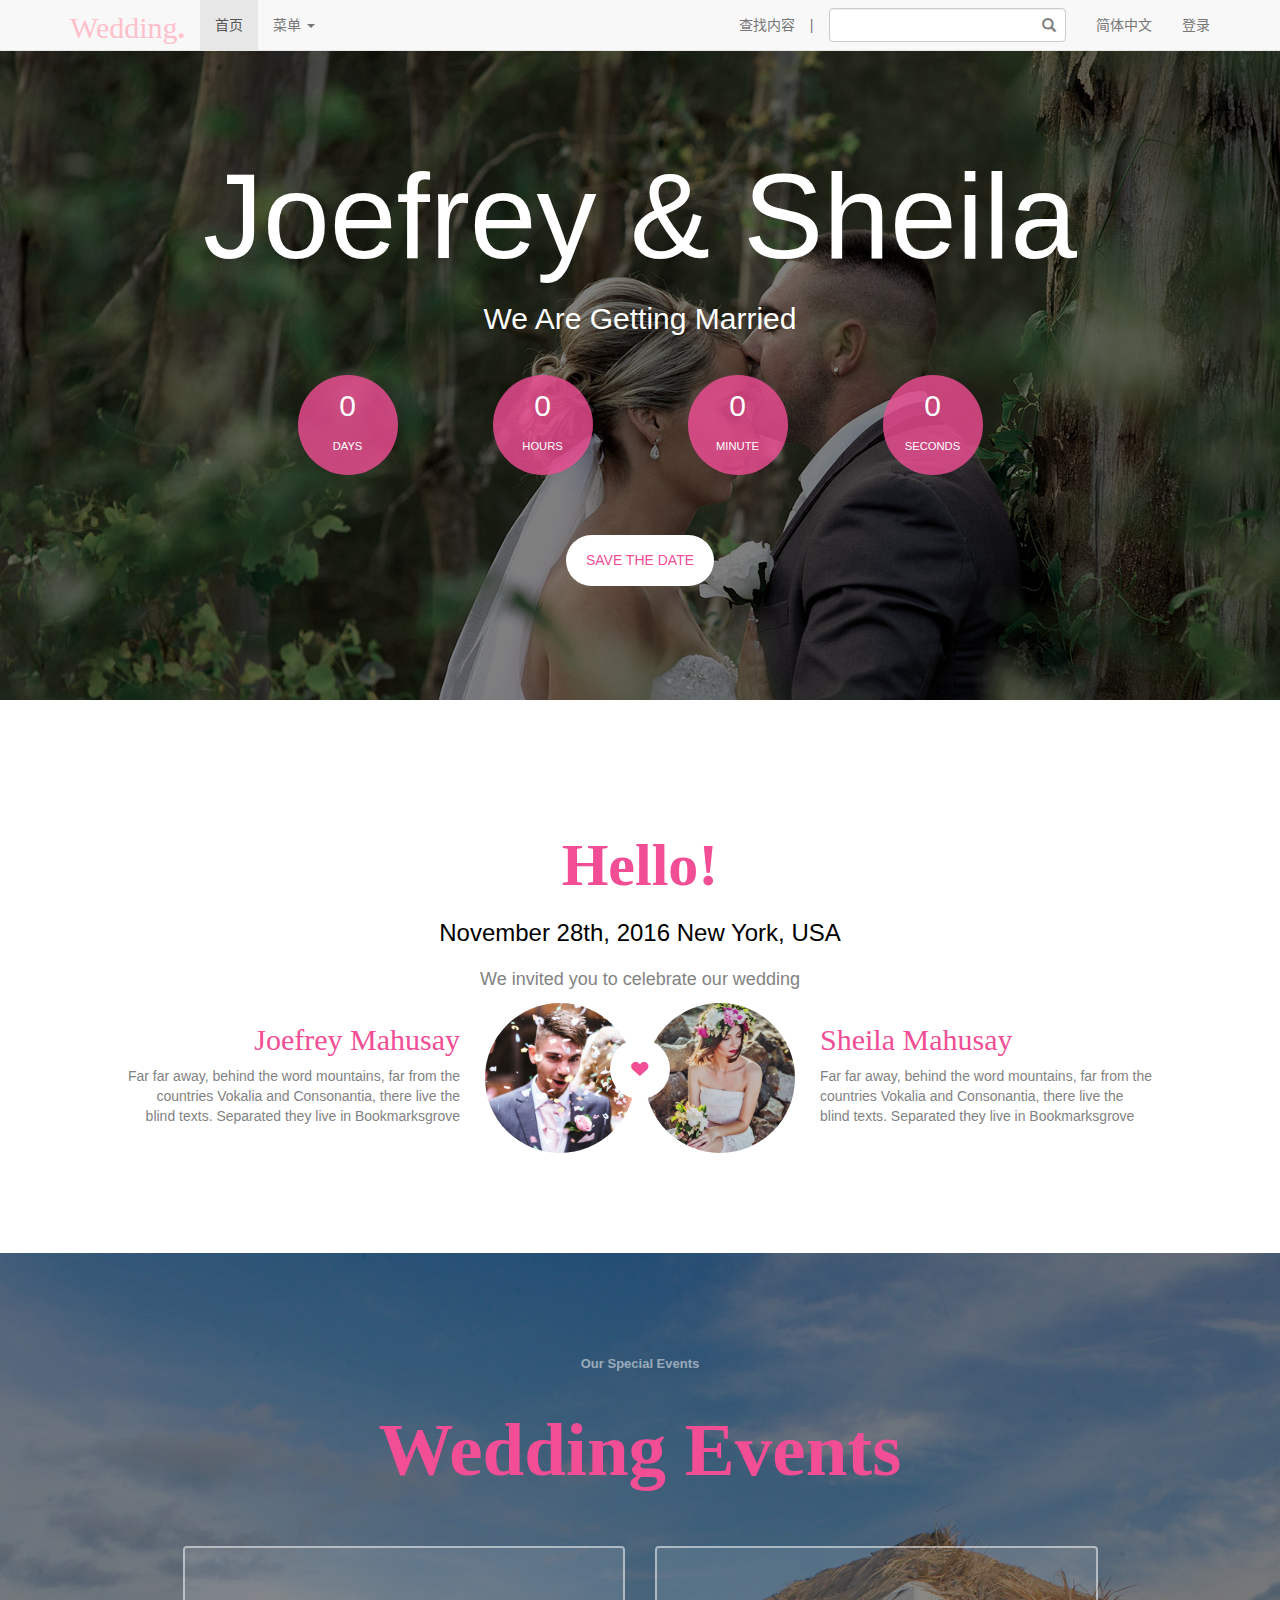
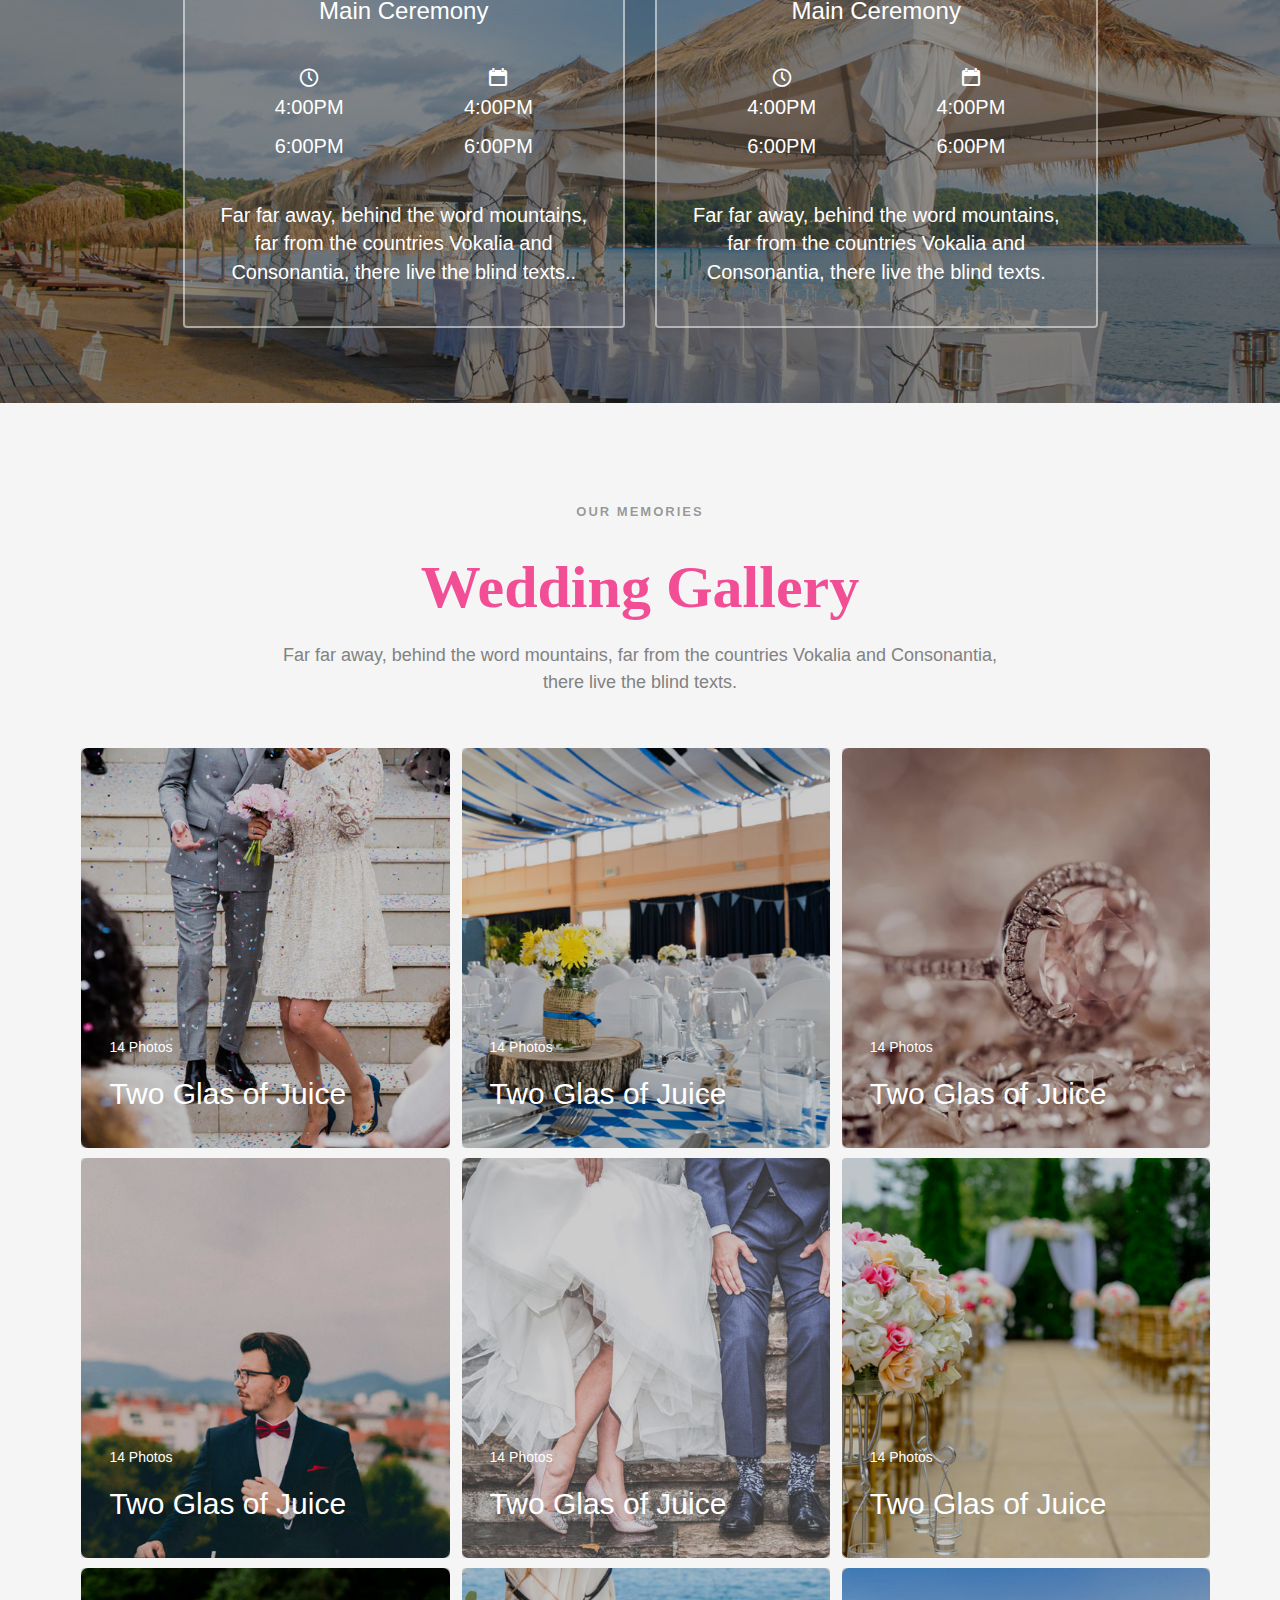
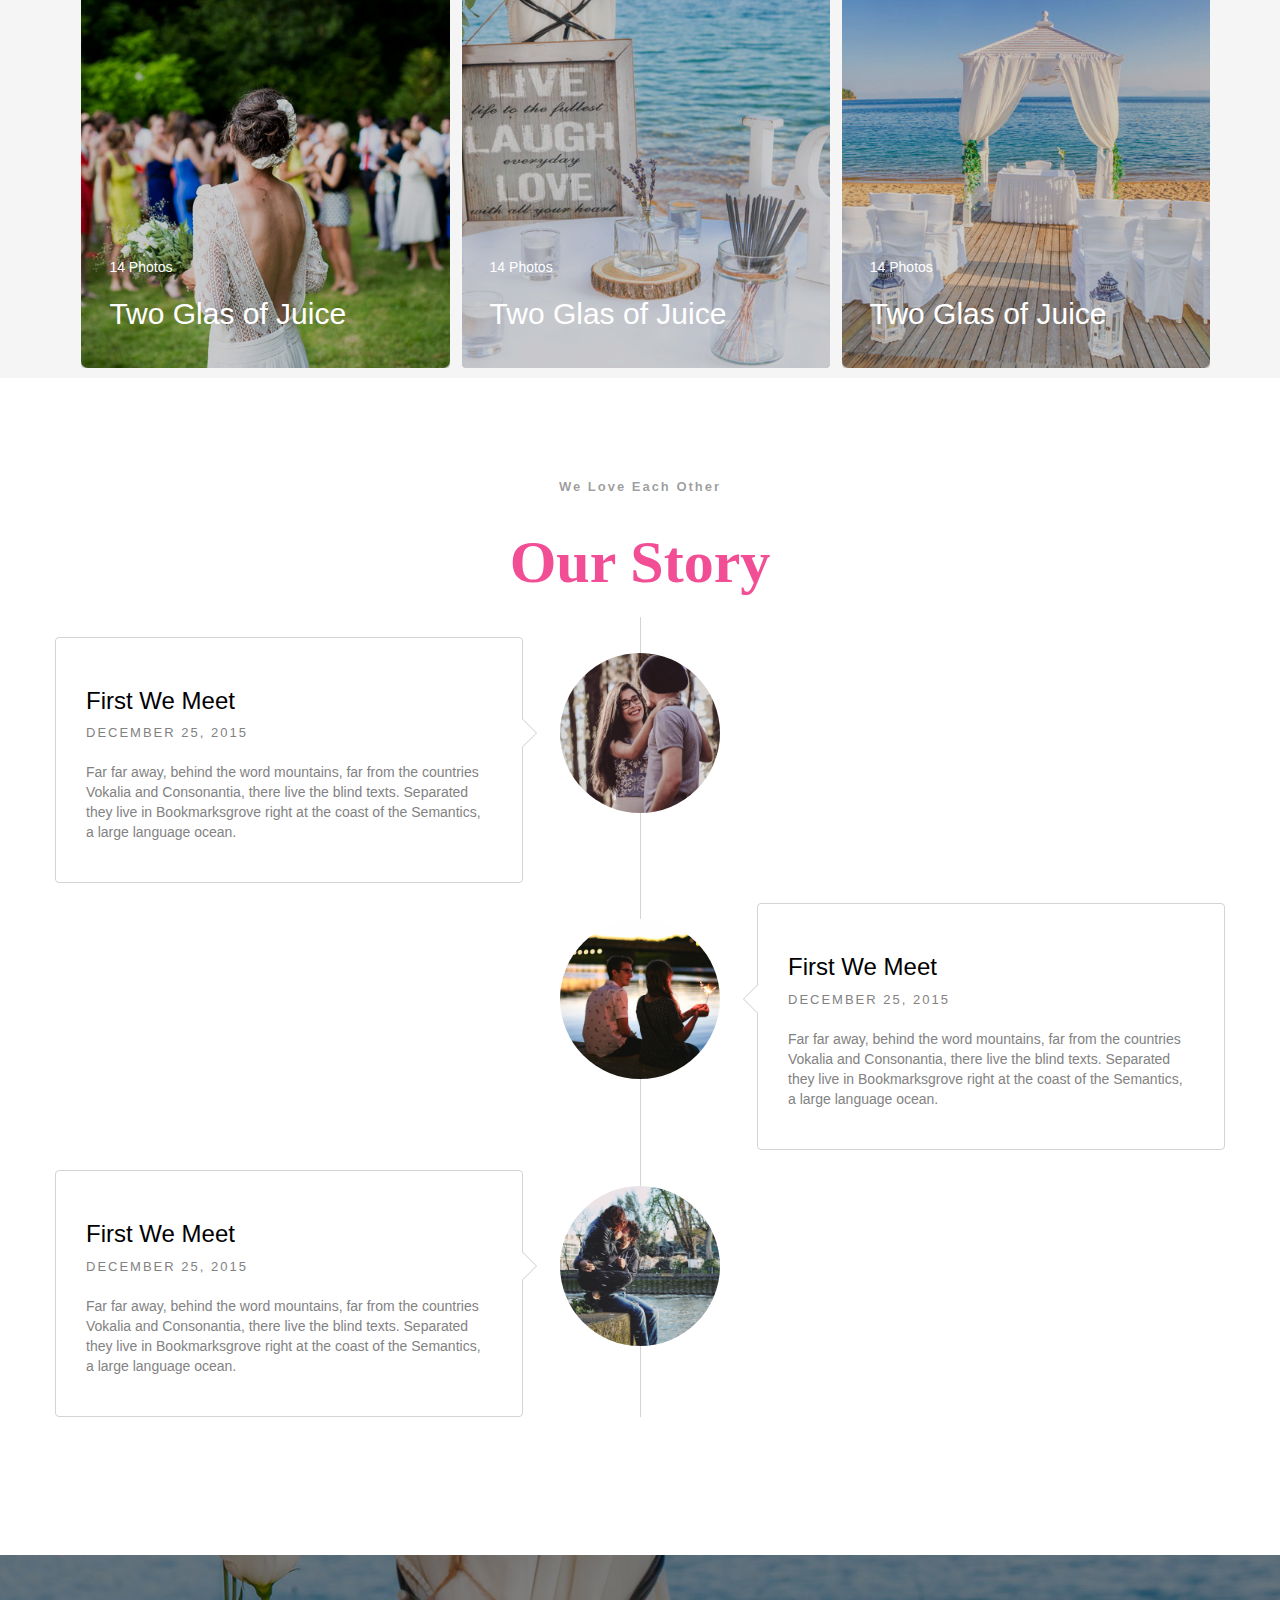
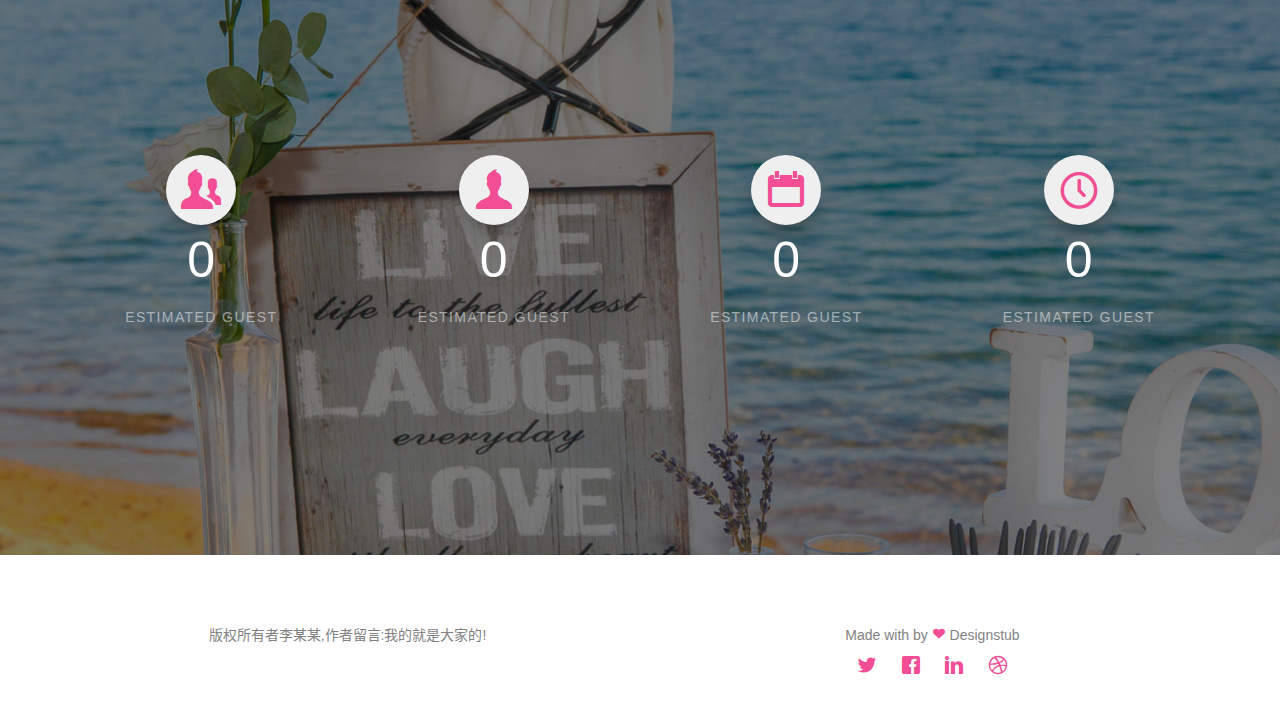
<file: index.html>
<!DOCTYPE html>
<html lang="zh-CN">
<head>
    <meta charset="utf-8">
    <meta name="viewport" content="width=device-width, initial-scale=1">
    <meta http-equiv="X-UA-Compatible" content="IE=edge">
    <title>wedding</title>
    <link rel="stylesheet" href="css/icomoon.css"/>
    <link rel="stylesheet" href="css/animate.css">
    <link href="css/bootstrap.css" rel="stylesheet">
    <!--[if lt IE 9]>
    <script src="js/html5shiv.min.js"></script>
    <script src="js/respond.min.js"></script>
    <![endif]-->
    <!--(1)先引入自定义less程序-->
    <link rel="stylesheet/less" href="js/index.less"/>
    <!--(2)再引入less编译程序-->
    <script src="js/less.min.js"></script>
</head>
<body>
    <div class="navbar navbar-default navbar-fixed-top">
        <div class="container">
            <div class="navbar-header">
                <a href="#" class="navbar-brand  my-logo">Wedding<strong>.</strong></a>
                <a href="#menu" class="navbar-toggle" data-toggle="collapse">
                    <span class="icon-bar"></span>
                    <span class="icon-bar"></span>
                    <span class="icon-bar"></span>
                </a>
            </div>
            <div id="menu" class="navbar-collapse">
                <ul class="nav navbar-nav">
                    <li class="active"><a href="#" >首页</a></li>
                    <li>
                        <a href="#" data-toggle="dropdown">菜单
                            <span class="caret"></span>
                        </a>
                        <ul class="dropdown-menu">
                            <li><a href="#">Company's</a></li>
                            <li class="divider"></li>
                            <li><a href="#">Conference</a></li>
                            <li class="divider"></li>
                            <li><a href="#">Room</a></li>
                            <li><a href="#">Useful</a></li>
                            <li><a href="#">baskets</a></li>
                            <li><a href="#">Skater</a></li>
                        </ul>
                    </li>
                </ul>
                <ul class="nav navbar-right navbar-nav">
                    <li><a href="#">简体中文</a></li>
                    <li><a href="#" data-toggle="modal">登录</a></li>
                </ul>
                <form class="navbar-form navbar-right">
                    <div class="form-group has-feedback">
                        <label for="kw" class="sr-only">搜索关键字:</label>
                        <input class="form-control" id="kw">
                        <span class="glyphicon glyphicon-search form-control-feedback"></span>
                    </div>
                </form>
                <!--右侧的文本-->
                <span class="navbar-text navbar-right hidden-xs">|</span>
                <!--右侧的超链接-->
                <a class="navbar-link navbar-text navbar-right hidden-sm" href="#">查找内容</a>
            </div>
        </div>
    </div>
    <header role="banner" style="background-image:url(images/img_bg_2.jpg);" class="header-top">
        <div class="overlay"></div>
        <div class="container topSize">
            <div class="row">
                <div class="col-md-12  text-center">
                    <!-- 第一行-->
                    <div class="row">
                        <div class="col-xs-12 f1-first">
                            <h1 class="f1-first-size">Joefrey & Sheila</h1>
                            <h2>We Are Getting Married</h2>
                        </div>
                    </div>
                    <div class="row small-top text-center">
                        <div class="col-md-2 col-md-offset-2 col-xs-3 max-width-circle">
                            <div class="simply-section">
                                <p class="simply-day">0</p>
                                <p>DAYS</p>
                            </div>
                        </div>
                        <div class="col-md-2 max-width-circle col-xs-3" >
                            <div class="simply-section">
                                <p class="simply-hours">0</p>
                                <p>HOURS</p>
                            </div>
                        </div>
                        <div class="col-md-2 max-width-circle col-xs-3">
                            <div class="simply-section">
                                <p class="simply-minutes">0</p>
                                <p >MINUTE</p>
                            </div>
                        </div>
                        <div class="col-md-2 max-width-circle col-xs-3">
                            <div class="simply-section">
                                <p class="simply-secondes">0</p>
                                <p>SECONDS</p>
                            </div>
                        </div>
                        <p class="col-xs-12">
                            <a href="javascript:;" class="btn btn-default btn-sm">Save the date</a>
                        </p>
                    </div>
                </div>
            </div>
        </div>
    </header>
    <div class="fh5co-couple" style="text-align: center">
        <div class="container">
            <div class="row">
                <div class="col-md-8 col-md-offset-2 fh5co-heading">
                    <h2>Hello!</h2>
                    <h3>November 28th, 2016 New York, USA</h3>
                    <p>We invited you to celebrate our wedding</p>
                </div>
            </div>
            <div class="couple-wrap">
                <div class="couple-half">
                    <div class="groom" >
                        <img src="images/groom.jpg" alt="" class="img-responsive"/>
                    </div>
                    <div class="desc-groom">
                        <h3 class="hidden-xs">Joefrey Mahusay</h3>
                        <p class="hidden-xs">
                            Far far away, behind the word mountains, far from the countries Vokalia and Consonantia, there live the blind texts. Separated they live in Bookmarksgrove
                        </p>
                    </div>
                </div>
                <p class="heart text-center">
                    <i class="icon-heart2"></i>
                </p>
                <div class="couple-half">
                    <div class="bride" >
                        <img src="images/bride.jpg" alt="" class="img-responsive"/>
                    </div>
                    <div class="desc-bride">
                        <h3 class="hidden-xs">Sheila Mahusay</h3>
                        <p class="hidden-xs">Far far away, behind the word mountains, far from the countries Vokalia and Consonantia, there live the blind texts. Separated they live in Bookmarksgrove</p>
                    </div>
                </div>
            </div>
        </div>
    </div>
    <div id="fh5co-event" class="fh5co-bg" style="background-image:url('images/img_bg_3.jpg')">
        <div class="overlay"></div>
        <div class="container">
            <div class="row">
                <div class="col-md-8 col-md-offset-2 text-center eventDownf1">
                    <span>Our Special Events</span>
                    <h2>Wedding Events</h2>
                </div>
            </div>
            <div class="row">
                <div class="display-t">
                    <div class="col-md-10 col-md-offset-1">
                        <div class="col-xs-12 col-md-6 text-center f3-inner">
                            <div class="event-wrap">
                                <h3>Main Ceremony</h3>
                                <div class="event-col">
                                    <i class="icon-clock"></i>
                                    <p>4:00PM</p>
                                    <p>6:00PM</p>
                                </div>
                                <div class="event-col">
                                    <i class="icon-calendar"></i>
                                    <p>4:00PM</p>
                                    <p>6:00PM</p>
                                </div>
                                <p>
                                    Far far away, behind the word mountains, far from the countries Vokalia and Consonantia, there live the blind texts..
                                </p>
                            </div>
                        </div>
                        <div class="col-xs-12 col-md-6 text-center f3-inner hidden-sm hidden-xs">
                            <div class="event-wrap">
                                <h3>Main Ceremony</h3>
                                <div class="event-col">
                                    <i class="icon-clock"></i>
                                    <p>4:00PM</p>
                                    <p>6:00PM</p>
                                </div>
                                <div class="event-col">
                                    <i class="icon-calendar"></i>
                                    <p>4:00PM</p>
                                    <p>6:00PM</p>
                                </div>
                                <p>
                                    Far far away, behind the word mountains, far from the countries Vokalia and Consonantia, there live the blind texts.
                                </p>
                            </div>
                        </div>
                    </div>
                </div>
            </div>
        </div>
	</div>
    <div id="fh5co-gallery">
        <div class="container">
            <div class="row">
                <div class="col-md-8 col-md-offset-2 text-center fh5co-heading topShow1">
                    <span>OUR MEMORIES</span>
                    <h2>Wedding Gallery</h2>
                    <p>Far far away, behind the word mountains, far from the countries Vokalia and Consonantia, there live the blind texts.</p>
                </div>
            </div>
            <div class="row" style="margin-top:3em;">
                <div class="col-md-12">
                    <ul class="f4-list">
                        <li  style="background-image: url(images/gallery-1.jpg);" class="topShow2">
                            <a href="images/gallery-1.jpg">
                                <div class="img-size">
                                    <span>14 Photos</span>
                                    <h2>Two Glas of Juice</h2>
                                </div>
                            </a>
                        </li>
                        <li  style="background-image: url(images/gallery-2.jpg);" class="topShow2">
                            <a href="images/gallery-2.jpg">
                                <div class="img-size">
                                    <span>14 Photos</span>
                                    <h2>Two Glas of Juice</h2>
                                </div>
                            </a>
                        </li>
                        <li  style="background-image: url(images/gallery-3.jpg);" class="topShow2">
                            <a href="images/gallery-3.jpg">
                                <div class="img-size">
                                    <span>14 Photos</span>
                                    <h2>Two Glas of Juice</h2>
                                </div>
                            </a>
                        </li>
                        <li  style="background-image: url(images/gallery-4.jpg);  " class="topShow3">
                            <a href="images/gallery-4.jpg">
                                <div class="img-size">
                                    <span>14 Photos</span>
                                    <h2>Two Glas of Juice</h2>
                                </div>
                            </a>
                        </li>
                        <li  style="background-image: url(images/gallery-5.jpg); " class="topShow3">
                            <a href="images/gallery-5.jpg">
                                <div class="img-size">
                                    <span>14 Photos</span>
                                    <h2>Two Glas of Juice</h2>
                                </div>
                            </a>
                        </li>
                        <li  style="background-image: url(images/gallery-6.jpg); " class="topShow3">
                            <a href="images/gallery-6.jpg">
                                <div class="img-size">
                                    <span>14 Photos</span>
                                    <h2>Two Glas of Juice</h2>
                                </div>
                            </a>
                        </li>
                        <li  style="background-image: url(images/gallery-7.jpg); " class="topShow4">
                            <a href="images/gallery-7.jpg">
                                <div class="img-size">
                                    <span>14 Photos</span>
                                    <h2>Two Glas of Juice</h2>
                                </div>
                            </a>
                        </li>
                        <li  style="background-image: url(images/gallery-8.jpg); " class="topShow4">
                            <a href="images/gallery-8.jpg">
                                <div class="img-size">
                                    <span>14 Photos</span>
                                    <h2>Two Glas of Juice</h2>
                                </div>
                            </a>
                        </li>
                        <li  style="background-image: url(images/gallery-9.jpg); " class="topShow4">
                            <a href="images/gallery-9.jpg">
                                <div class="img-size">
                                    <span>14 Photos</span>
                                    <h2>Two Glas of Juice</h2>
                                </div>
                            </a>
                        </li>
                    </ul>
                </div>
            </div>
        </div>
    </div>
    <div id="fh5co-couple-story">
        <div class="container">
            <div class="row">
                <div class="col-md-8 col-md-offset-2 text-center fh5co-heading topShow5">
                    <span>We Love Each Other</span>
                    <h2>Our Story</h2>
                </div>
            </div>
            <div class="row">
                <ul class="timeline">
                    <li class="topShow6">
                        <div class="timeline-badge" style="background-image:url(images/couple-1.jpg);"></div>
                        <div class="timeline-panel">
                            <div class="timeline-heading">
                                <h3 class="timeline-title">First We Meet</h3>
                                <span class="date">December 25, 2015</span>
                            </div>
                            <div class="timeline-body">
                                <p>Far far away, behind the word mountains, far from the countries Vokalia and Consonantia, there live the blind texts. Separated they live in Bookmarksgrove right at the coast of the Semantics, a large language ocean.</p>
                            </div>
                        </div>
                        <div style="clear:both"></div>
                    </li>
                    <li class="timeline-inverted topShow7" >
                        <div class="timeline-badge" style="background-image:url(images/couple-2.jpg);"></div>
                        <div class="timeline-panel">
                            <div class="timeline-heading">
                                <h3 class="timeline-title">First We Meet</h3>
                                <span class="date">December 25, 2015</span>
                            </div>
                            <div class="timeline-body">
                                <p>Far far away, behind the word mountains, far from the countries Vokalia and Consonantia, there live the blind texts. Separated they live in Bookmarksgrove right at the coast of the Semantics, a large language ocean.</p>
                            </div>
                        </div>
                        <div style="clear:both"></div>
                    </li>
                    <li class="topShow8">
                        <div class="timeline-badge" style="background-image:url(images/couple-3.jpg);"></div>
                        <div class="timeline-panel">
                            <div class="timeline-heading">
                                <h3 class="timeline-title">First We Meet</h3>
                                <span class="date">December 25, 2015</span>
                            </div>
                            <div class="timeline-body">
                                <p>Far far away, behind the word mountains, far from the countries Vokalia and Consonantia, there live the blind texts. Separated they live in Bookmarksgrove right at the coast of the Semantics, a large language ocean.</p>
                            </div>
                        </div>
                        <div style="clear:both"></div>
                    </li>
                </ul>
            </div>
        </div>
    </div>
    <div id="fh5co-counter" class="text-center fh5co-bg" data-toTime="tim">
        <div class="overlay"></div>
        <div class="container">
            <div class="row topShow9" >
                <div class="col-sm-3 col-xs-6">
                    <div class="feature-center">
                        <span class="icon">
                            <i class="icon-users"></i>
                        </span>
                        <span class="counter" data-setTime="tim1">0</span>
                        <span class="counter-label">Estimated Guest</span>
                    </div>
                </div>
                <div class="col-sm-3 col-xs-6">
                    <div class="feature-center">
                        <span class="icon">
                            <i class="icon-user"></i>
                        </span>
                        <span class="counter" data-setTime="tim2">0</span>
                        <span class="counter-label">Estimated Guest</span>
                    </div>
                </div>
                <div class="col-sm-3 col-xs-6">
                    <div class="feature-center">
                        <span class="icon">
                            <i class="icon-calendar"></i>
                        </span>
                        <span class="counter" data-setTime="tim3">0</span>
                        <span class="counter-label">Estimated Guest</span>
                    </div>
                </div>
                <div class="col-sm-3 col-xs-6">
                    <div class="feature-center">
                        <span class="icon">
                            <i class="icon-clock"></i>
                        </span>
                        <span class="counter" data-setTime="tim4">0</span>
                        <span class="counter-label">Estimated Guest</span>
                    </div>
                </div>
            </div>
        </div>
    </div>
    <footer class="text-center ">
        <div class="container">
            <div class="row">
                <div class="col-xs-6">
                    <p>版权所有者李某某,作者留言:我的就是大家的!</p>
                </div>
                <div class="col-xs-6">
                    <p>Made with by <i class="icon-heart2" style="color:#F14E95;"></i> Designstub</p>
                    <ul class="fh5co-social-icons">
                        <li><a href="#"><i class="icon-twitter"></i></a></li>
                        <li><a href="#"><i class="icon-facebook"></i></a></li>
                        <li><a href="#"><i class="icon-linkedin"></i></a></li>
                        <li><a href="#"><i class="icon-dribbble"></i></a></li>
                    </ul>
                </div>
            </div>
        </div>
    </footer>
<script src="js/jquery-1.11.3.js"></script>
<script src="js/bootstrap.min.js"></script>
<script src="js/bootlint.js"></script>
<script src="js/index.js"></script>

<script>
//    bootlint.showLintReportForCurrentDocument([]);
</script>
<script src="http://res.wx.qq.com/open/js/jweixin-1.2.0.js">
	//引入
</script>
<script>
//开发秘钥 b95909c9226f1d19ffa32d50646d1355
//(new Date()).getTime();
//	//配置
//	wx.config({
//    debug: true, // 开启调试模式,调用的所有api的返回值会在客户端alert出来，若要查看传入的参数，可以在pc端打开，参数信息会通过log打出，仅在pc端时才会打印。
//    appId: 'wxfa066232119dd01a', // 必填，公众号的唯一标识
//    timestamp:1510046263  , // 必填，生成签名的时间戳
//    nonceStr: 'abcd', // 必填，生成签名的随机串
//    signature: '????',// 必填，签名，见附录1
//    jsApiList: ['onMenuShareTimeline','getLocation','chooseImage','uploadImage'] // 必填，需要使用的JS接口列表，所有JS接口列表见附录2
//});
//	//绑定单机事件
//	$(function(){
//	$.ajax()
//		$('').onclick=function(){
//			//调接口
//			wx.ready(function(){
//				wx.uploadImage({
//					localId: '', // 需要上传的图片的本地ID，由chooseImage接口获得
//					isShowProgressTips: 1, // 默认为1，显示进度提示
//					success: function (res) {
//						var serverId = res.serverId; // 返回图片的服务器端ID
//						document.getElementgById().src=serverId
//					}
//				});
//			})
//		}
//	})
</script>
</body>
</html>
</file>
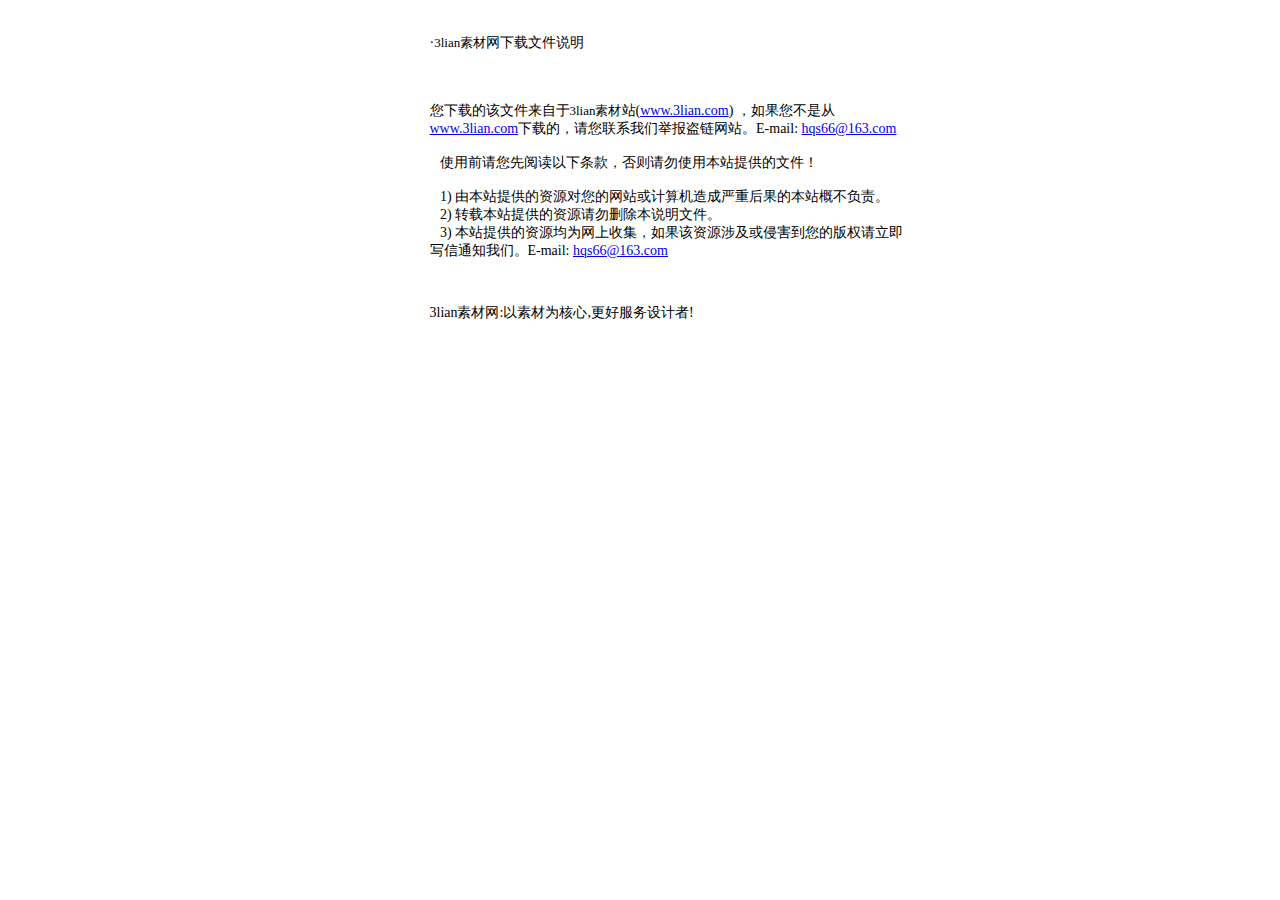
<file: 39/说明.htm>
<head>
<meta http-equiv="Content-Type" content="text/html; charset=gb2312">
<meta name="Copyright" content="" />
<meta name="description" content="��" />
<meta content="" name="keywords" />
<title>3lian�ز��������ļ�˵��</title>
<meta http-equiv="refresh" content="8; url=http://www.3lian.com">
<style type="text/css">
td {font-size: 14px;}
</style>
</head>
<body>
<table width="547" border="0" align="center" cellpadding="0" cellspacing="0">
  <tr> 
    <td width="15" valign="middle" rowspan="3">&nbsp;</td>
    <td width="48" valign="middle" rowspan="3">&nbsp;</td>
    <td width="483" height="26"></td>
    <td width="1"></td>
  </tr>
  <tr>
    <td valign="top" height="24" bgcolor="#FFFFFF"><font color="#000000">��<font size="2">3lian�ز�</font>�������ļ�˵��</font></td>
    <td></td>
  </tr>
  <tr> 
    <td valign="middle" rowspan="2"> �����صĸ��ļ�������<font size="2">3lian�ز�</font>վ(<a href="http://www.3lian.com">www.3lian.com</a>) 
      ����������Ǵ�<a href="http://www.3lian.com">www.3lian.com</a>���صģ�������ϵ���Ǿٱ�������վ��E-mail: 
      <a href="mailto:hqs66@163.com">hqs66&#064;163.com</a><br>
      <br>
      &nbsp;&nbsp; ʹ��ǰ�������Ķ����������������ʹ�ñ�վ�ṩ���ļ���<br>
      &nbsp;&nbsp;<br>
      &nbsp;&nbsp; 1) �ɱ�վ�ṩ����Դ��������վ������������غ���ı�վ�Ų�����<br>
      &nbsp;&nbsp; 2) ת�ر�վ�ṩ����Դ����ɾ����˵���ļ���<br>
      &nbsp;&nbsp; 3) ��վ�ṩ����Դ��Ϊ�����ռ����������Դ�漰���ֺ������İ�Ȩ������д��֪ͨ���ǡ�E-mail: <a href="mailto:hqs66@163.com">hqs66&#064;163.com</a> 
    </td>
    <td height="209"></td>
  </tr>
  <tr> 
    <td height="37"></td>
    <td></td>
    <td></td>
  </tr>
  <tr> 
    <td height="18"></td>
    <td></td>
    <td valign="top">3lian�ز���:���ز�Ϊ����,���÷��������!</td>
    <td></td>
  </tr>
</table>
</body>
</html>
</file>
<file: css/icomoon.css>
@font-face {
  font-family: 'icomoon';
  src:  url('../fonts/icomoon/icomoon.eot?6iuir');
  src:  url('../fonts/icomoon/icomoon.eot?6iuir#iefix') format('embedded-opentype'),
    url('../fonts/icomoon/icomoon.ttf?6iuir') format('truetype'),
    url('../fonts/icomoon/icomoon.woff?6iuir') format('woff'),
    url('../fonts/icomoon/icomoon.svg?6iuir#icomoon') format('svg');
  font-weight: normal;
  font-style: normal;
}

[class^="icon-"], [class*=" icon-"] {
  /* use !important to prevent issues with browser extensions that change fonts */
  font-family: 'icomoon' !important;
  speak: none;
  font-style: normal;
  font-weight: normal;
  font-variant: normal;
  text-transform: none;
  line-height: 1;

  /* Better Font Rendering =========== */
  -webkit-font-smoothing: antialiased;
  -moz-osx-font-smoothing: grayscale;
}

.icon-eye:before {
  content: "\e000";
}
.icon-paper-clip:before {
  content: "\e001";
}
.icon-mail:before {
  content: "\e002";
}
.icon-toggle:before {
  content: "\e003";
}
.icon-layout:before {
  content: "\e004";
}
.icon-link:before {
  content: "\e005";
}
.icon-bell:before {
  content: "\e006";
}
.icon-lock:before {
  content: "\e007";
}
.icon-unlock:before {
  content: "\e008";
}
.icon-ribbon:before {
  content: "\e009";
}
.icon-image:before {
  content: "\e010";
}
.icon-signal:before {
  content: "\e011";
}
.icon-target:before {
  content: "\e012";
}
.icon-clipboard:before {
  content: "\e013";
}
.icon-clock:before {
  content: "\e014";
}
.icon-watch:before {
  content: "\e015";
}
.icon-air-play:before {
  content: "\e016";
}
.icon-camera:before {
  content: "\e017";
}
.icon-video:before {
  content: "\e018";
}
.icon-disc:before {
  content: "\e019";
}
.icon-printer:before {
  content: "\e020";
}
.icon-monitor:before {
  content: "\e021";
}
.icon-server:before {
  content: "\e022";
}
.icon-cog:before {
  content: "\e023";
}
.icon-heart:before {
  content: "\e024";
}
.icon-paragraph:before {
  content: "\e025";
}
.icon-align-justify:before {
  content: "\e026";
}
.icon-align-left:before {
  content: "\e027";
}
.icon-align-center:before {
  content: "\e028";
}
.icon-align-right:before {
  content: "\e029";
}
.icon-book:before {
  content: "\e030";
}
.icon-layers:before {
  content: "\e031";
}
.icon-stack:before {
  content: "\e032";
}
.icon-stack-2:before {
  content: "\e033";
}
.icon-paper:before {
  content: "\e034";
}
.icon-paper-stack:before {
  content: "\e035";
}
.icon-search:before {
  content: "\e036";
}
.icon-zoom-in:before {
  content: "\e037";
}
.icon-zoom-out:before {
  content: "\e038";
}
.icon-reply:before {
  content: "\e039";
}
.icon-circle-plus:before {
  content: "\e040";
}
.icon-circle-minus:before {
  content: "\e041";
}
.icon-circle-check:before {
  content: "\e042";
}
.icon-circle-cross:before {
  content: "\e043";
}
.icon-square-plus:before {
  content: "\e044";
}
.icon-square-minus:before {
  content: "\e045";
}
.icon-square-check:before {
  content: "\e046";
}
.icon-square-cross:before {
  content: "\e047";
}
.icon-microphone:before {
  content: "\e048";
}
.icon-record:before {
  content: "\e049";
}
.icon-skip-back:before {
  content: "\e050";
}
.icon-rewind:before {
  content: "\e051";
}
.icon-play:before {
  content: "\e052";
}
.icon-pause:before {
  content: "\e053";
}
.icon-stop:before {
  content: "\e054";
}
.icon-fast-forward:before {
  content: "\e055";
}
.icon-skip-forward:before {
  content: "\e056";
}
.icon-shuffle:before {
  content: "\e057";
}
.icon-repeat:before {
  content: "\e058";
}
.icon-folder:before {
  content: "\e059";
}
.icon-umbrella:before {
  content: "\e060";
}
.icon-moon:before {
  content: "\e061";
}
.icon-thermometer:before {
  content: "\e062";
}
.icon-drop:before {
  content: "\e063";
}
.icon-sun:before {
  content: "\e064";
}
.icon-cloud:before {
  content: "\e065";
}
.icon-cloud-upload:before {
  content: "\e066";
}
.icon-cloud-download:before {
  content: "\e067";
}
.icon-upload:before {
  content: "\e068";
}
.icon-download:before {
  content: "\e069";
}
.icon-location:before {
  content: "\e070";
}
.icon-location-2:before {
  content: "\e071";
}
.icon-map:before {
  content: "\e072";
}
.icon-battery:before {
  content: "\e073";
}
.icon-head:before {
  content: "\e074";
}
.icon-briefcase:before {
  content: "\e075";
}
.icon-speech-bubble:before {
  content: "\e076";
}
.icon-anchor:before {
  content: "\e077";
}
.icon-globe:before {
  content: "\e078";
}
.icon-box:before {
  content: "\e079";
}
.icon-reload:before {
  content: "\e080";
}
.icon-share:before {
  content: "\e081";
}
.icon-marquee:before {
  content: "\e082";
}
.icon-marquee-plus:before {
  content: "\e083";
}
.icon-marquee-minus:before {
  content: "\e084";
}
.icon-tag:before {
  content: "\e085";
}
.icon-power:before {
  content: "\e086";
}
.icon-command:before {
  content: "\e087";
}
.icon-alt:before {
  content: "\e088";
}
.icon-esc:before {
  content: "\e089";
}
.icon-bar-graph:before {
  content: "\e090";
}
.icon-bar-graph-2:before {
  content: "\e091";
}
.icon-pie-graph:before {
  content: "\e092";
}
.icon-star:before {
  content: "\e093";
}
.icon-arrow-left:before {
  content: "\e094";
}
.icon-arrow-right:before {
  content: "\e095";
}
.icon-arrow-up:before {
  content: "\e096";
}
.icon-arrow-down:before {
  content: "\e097";
}
.icon-volume:before {
  content: "\e098";
}
.icon-mute:before {
  content: "\e099";
}
.icon-content-right:before {
  content: "\e100";
}
.icon-content-left:before {
  content: "\e101";
}
.icon-grid:before {
  content: "\e102";
}
.icon-grid-2:before {
  content: "\e103";
}
.icon-columns:before {
  content: "\e104";
}
.icon-loader:before {
  content: "\e105";
}
.icon-bag:before {
  content: "\e106";
}
.icon-ban:before {
  content: "\e107";
}
.icon-flag:before {
  content: "\e108";
}
.icon-trash:before {
  content: "\e109";
}
.icon-expand:before {
  content: "\e110";
}
.icon-contract:before {
  content: "\e111";
}
.icon-maximize:before {
  content: "\e112";
}
.icon-minimize:before {
  content: "\e113";
}
.icon-plus:before {
  content: "\e114";
}
.icon-minus:before {
  content: "\e115";
}
.icon-check:before {
  content: "\e116";
}
.icon-cross:before {
  content: "\e117";
}
.icon-move:before {
  content: "\e118";
}
.icon-delete:before {
  content: "\e119";
}
.icon-menu:before {
  content: "\e120";
}
.icon-archive:before {
  content: "\e121";
}
.icon-inbox:before {
  content: "\e122";
}
.icon-outbox:before {
  content: "\e123";
}
.icon-file:before {
  content: "\e124";
}
.icon-file-add:before {
  content: "\e125";
}
.icon-file-subtract:before {
  content: "\e126";
}
.icon-help:before {
  content: "\e127";
}
.icon-open:before {
  content: "\e128";
}
.icon-ellipsis:before {
  content: "\e129";
}
.icon-add-to-list:before {
  content: "\e900";
}
.icon-classic-computer:before {
  content: "\e901";
}
.icon-controller-fast-backward:before {
  content: "\e902";
}
.icon-creative-commons-attribution:before {
  content: "\e903";
}
.icon-creative-commons-noderivs:before {
  content: "\e904";
}
.icon-creative-commons-noncommercial-eu:before {
  content: "\e905";
}
.icon-creative-commons-noncommercial-us:before {
  content: "\e906";
}
.icon-creative-commons-public-domain:before {
  content: "\e907";
}
.icon-creative-commons-remix:before {
  content: "\e908";
}
.icon-creative-commons-share:before {
  content: "\e909";
}
.icon-creative-commons-sharealike:before {
  content: "\e90a";
}
.icon-creative-commons:before {
  content: "\e90b";
}
.icon-document-landscape:before {
  content: "\e90c";
}
.icon-remove-user:before {
  content: "\e90d";
}
.icon-warning:before {
  content: "\e90e";
}
.icon-arrow-bold-down:before {
  content: "\e90f";
}
.icon-arrow-bold-left:before {
  content: "\e910";
}
.icon-arrow-bold-right:before {
  content: "\e911";
}
.icon-arrow-bold-up:before {
  content: "\e912";
}
.icon-arrow-down2:before {
  content: "\e913";
}
.icon-arrow-left2:before {
  content: "\e914";
}
.icon-arrow-long-down:before {
  content: "\e915";
}
.icon-arrow-long-left:before {
  content: "\e916";
}
.icon-arrow-long-right:before {
  content: "\e917";
}
.icon-arrow-long-up:before {
  content: "\e918";
}
.icon-arrow-right2:before {
  content: "\e919";
}
.icon-arrow-up2:before {
  content: "\e91a";
}
.icon-arrow-with-circle-down:before {
  content: "\e91b";
}
.icon-arrow-with-circle-left:before {
  content: "\e91c";
}
.icon-arrow-with-circle-right:before {
  content: "\e91d";
}
.icon-arrow-with-circle-up:before {
  content: "\e91e";
}
.icon-bookmark:before {
  content: "\e91f";
}
.icon-bookmarks:before {
  content: "\e920";
}
.icon-chevron-down:before {
  content: "\e921";
}
.icon-chevron-left:before {
  content: "\e922";
}
.icon-chevron-right:before {
  content: "\e923";
}
.icon-chevron-small-down:before {
  content: "\e924";
}
.icon-chevron-small-left:before {
  content: "\e925";
}
.icon-chevron-small-right:before {
  content: "\e926";
}
.icon-chevron-small-up:before {
  content: "\e927";
}
.icon-chevron-thin-down:before {
  content: "\e928";
}
.icon-chevron-thin-left:before {
  content: "\e929";
}
.icon-chevron-thin-right:before {
  content: "\e92a";
}
.icon-chevron-thin-up:before {
  content: "\e92b";
}
.icon-chevron-up:before {
  content: "\e92c";
}
.icon-chevron-with-circle-down:before {
  content: "\e92d";
}
.icon-chevron-with-circle-left:before {
  content: "\e92e";
}
.icon-chevron-with-circle-right:before {
  content: "\e92f";
}
.icon-chevron-with-circle-up:before {
  content: "\e930";
}
.icon-cloud2:before {
  content: "\e931";
}
.icon-controller-fast-forward:before {
  content: "\e932";
}
.icon-controller-jump-to-start:before {
  content: "\e933";
}
.icon-controller-next:before {
  content: "\e934";
}
.icon-controller-paus:before {
  content: "\e935";
}
.icon-controller-play:before {
  content: "\e936";
}
.icon-controller-record:before {
  content: "\e937";
}
.icon-controller-stop:before {
  content: "\e938";
}
.icon-controller-volume:before {
  content: "\e939";
}
.icon-dot-single:before {
  content: "\e93a";
}
.icon-dots-three-horizontal:before {
  content: "\e93b";
}
.icon-dots-three-vertical:before {
  content: "\e93c";
}
.icon-dots-two-horizontal:before {
  content: "\e93d";
}
.icon-dots-two-vertical:before {
  content: "\e93e";
}
.icon-download2:before {
  content: "\e93f";
}
.icon-emoji-flirt:before {
  content: "\e940";
}
.icon-flow-branch:before {
  content: "\e941";
}
.icon-flow-cascade:before {
  content: "\e942";
}
.icon-flow-line:before {
  content: "\e943";
}
.icon-flow-parallel:before {
  content: "\e944";
}
.icon-flow-tree:before {
  content: "\e945";
}
.icon-install:before {
  content: "\e946";
}
.icon-layers2:before {
  content: "\e947";
}
.icon-open-book:before {
  content: "\e948";
}
.icon-resize-100:before {
  content: "\e949";
}
.icon-resize-full-screen:before {
  content: "\e94a";
}
.icon-save:before {
  content: "\e94b";
}
.icon-select-arrows:before {
  content: "\e94c";
}
.icon-sound-mute:before {
  content: "\e94d";
}
.icon-sound:before {
  content: "\e94e";
}
.icon-trash2:before {
  content: "\e94f";
}
.icon-triangle-down:before {
  content: "\e950";
}
.icon-triangle-left:before {
  content: "\e951";
}
.icon-triangle-right:before {
  content: "\e952";
}
.icon-triangle-up:before {
  content: "\e953";
}
.icon-uninstall:before {
  content: "\e954";
}
.icon-upload-to-cloud:before {
  content: "\e955";
}
.icon-upload2:before {
  content: "\e956";
}
.icon-add-user:before {
  content: "\e957";
}
.icon-address:before {
  content: "\e958";
}
.icon-adjust:before {
  content: "\e959";
}
.icon-air:before {
  content: "\e95a";
}
.icon-aircraft-landing:before {
  content: "\e95b";
}
.icon-aircraft-take-off:before {
  content: "\e95c";
}
.icon-aircraft:before {
  content: "\e95d";
}
.icon-align-bottom:before {
  content: "\e95e";
}
.icon-align-horizontal-middle:before {
  content: "\e95f";
}
.icon-align-left2:before {
  content: "\e960";
}
.icon-align-right2:before {
  content: "\e961";
}
.icon-align-top:before {
  content: "\e962";
}
.icon-align-vertical-middle:before {
  content: "\e963";
}
.icon-archive2:before {
  content: "\e964";
}
.icon-area-graph:before {
  content: "\e965";
}
.icon-attachment:before {
  content: "\e966";
}
.icon-awareness-ribbon:before {
  content: "\e967";
}
.icon-back-in-time:before {
  content: "\e968";
}
.icon-back:before {
  content: "\e969";
}
.icon-bar-graph2:before {
  content: "\e96a";
}
.icon-battery2:before {
  content: "\e96b";
}
.icon-beamed-note:before {
  content: "\e96c";
}
.icon-bell2:before {
  content: "\e96d";
}
.icon-blackboard:before {
  content: "\e96e";
}
.icon-block:before {
  content: "\e96f";
}
.icon-book2:before {
  content: "\e970";
}
.icon-bowl:before {
  content: "\e971";
}
.icon-box2:before {
  content: "\e972";
}
.icon-briefcase2:before {
  content: "\e973";
}
.icon-browser:before {
  content: "\e974";
}
.icon-brush:before {
  content: "\e975";
}
.icon-bucket:before {
  content: "\e976";
}
.icon-cake:before {
  content: "\e977";
}
.icon-calculator:before {
  content: "\e978";
}
.icon-calendar:before {
  content: "\e979";
}
.icon-camera2:before {
  content: "\e97a";
}
.icon-ccw:before {
  content: "\e97b";
}
.icon-chat:before {
  content: "\e97c";
}
.icon-check2:before {
  content: "\e97d";
}
.icon-circle-with-cross:before {
  content: "\e97e";
}
.icon-circle-with-minus:before {
  content: "\e97f";
}
.icon-circle-with-plus:before {
  content: "\e980";
}
.icon-circle:before {
  content: "\e981";
}
.icon-circular-graph:before {
  content: "\e982";
}
.icon-clapperboard:before {
  content: "\e983";
}
.icon-clipboard2:before {
  content: "\e984";
}
.icon-clock2:before {
  content: "\e985";
}
.icon-code:before {
  content: "\e986";
}
.icon-cog2:before {
  content: "\e987";
}
.icon-colours:before {
  content: "\e988";
}
.icon-compass:before {
  content: "\e989";
}
.icon-copy:before {
  content: "\e98a";
}
.icon-credit-card:before {
  content: "\e98b";
}
.icon-credit:before {
  content: "\e98c";
}
.icon-cross2:before {
  content: "\e98d";
}
.icon-cup:before {
  content: "\e98e";
}
.icon-cw:before {
  content: "\e98f";
}
.icon-cycle:before {
  content: "\e990";
}
.icon-database:before {
  content: "\e991";
}
.icon-dial-pad:before {
  content: "\e992";
}
.icon-direction:before {
  content: "\e993";
}
.icon-document:before {
  content: "\e994";
}
.icon-documents:before {
  content: "\e995";
}
.icon-drink:before {
  content: "\e996";
}
.icon-drive:before {
  content: "\e997";
}
.icon-drop2:before {
  content: "\e998";
}
.icon-edit:before {
  content: "\e999";
}
.icon-email:before {
  content: "\e99a";
}
.icon-emoji-happy:before {
  content: "\e99b";
}
.icon-emoji-neutral:before {
  content: "\e99c";
}
.icon-emoji-sad:before {
  content: "\e99d";
}
.icon-erase:before {
  content: "\e99e";
}
.icon-eraser:before {
  content: "\e99f";
}
.icon-export:before {
  content: "\e9a0";
}
.icon-eye2:before {
  content: "\e9a1";
}
.icon-feather:before {
  content: "\e9a2";
}
.icon-flag2:before {
  content: "\e9a3";
}
.icon-flash:before {
  content: "\e9a4";
}
.icon-flashlight:before {
  content: "\e9a5";
}
.icon-flat-brush:before {
  content: "\e9a6";
}
.icon-folder-images:before {
  content: "\e9a7";
}
.icon-folder-music:before {
  content: "\e9a8";
}
.icon-folder-video:before {
  content: "\e9a9";
}
.icon-folder2:before {
  content: "\e9aa";
}
.icon-forward:before {
  content: "\e9ab";
}
.icon-funnel:before {
  content: "\e9ac";
}
.icon-game-controller:before {
  content: "\e9ad";
}
.icon-gauge:before {
  content: "\e9ae";
}
.icon-globe2:before {
  content: "\e9af";
}
.icon-graduation-cap:before {
  content: "\e9b0";
}
.icon-grid2:before {
  content: "\e9b1";
}
.icon-hair-cross:before {
  content: "\e9b2";
}
.icon-hand:before {
  content: "\e9b3";
}
.icon-heart-outlined:before {
  content: "\e9b4";
}
.icon-heart2:before {
  content: "\e9b5";
}
.icon-help-with-circle:before {
  content: "\e9b6";
}
.icon-help2:before {
  content: "\e9b7";
}
.icon-home:before {
  content: "\e9b8";
}
.icon-hour-glass:before {
  content: "\e9b9";
}
.icon-image-inverted:before {
  content: "\e9ba";
}
.icon-image2:before {
  content: "\e9bb";
}
.icon-images:before {
  content: "\e9bc";
}
.icon-inbox2:before {
  content: "\e9bd";
}
.icon-infinity:before {
  content: "\e9be";
}
.icon-info-with-circle:before {
  content: "\e9bf";
}
.icon-info:before {
  content: "\e9c0";
}
.icon-key:before {
  content: "\e9c1";
}
.icon-keyboard:before {
  content: "\e9c2";
}
.icon-lab-flask:before {
  content: "\e9c3";
}
.icon-landline:before {
  content: "\e9c4";
}
.icon-language:before {
  content: "\e9c5";
}
.icon-laptop:before {
  content: "\e9c6";
}
.icon-leaf:before {
  content: "\e9c7";
}
.icon-level-down:before {
  content: "\e9c8";
}
.icon-level-up:before {
  content: "\e9c9";
}
.icon-lifebuoy:before {
  content: "\e9ca";
}
.icon-light-bulb:before {
  content: "\e9cb";
}
.icon-light-down:before {
  content: "\e9cc";
}
.icon-light-up:before {
  content: "\e9cd";
}
.icon-line-graph:before {
  content: "\e9ce";
}
.icon-link2:before {
  content: "\e9cf";
}
.icon-list:before {
  content: "\e9d0";
}
.icon-location-pin:before {
  content: "\e9d1";
}
.icon-location2:before {
  content: "\e9d2";
}
.icon-lock-open:before {
  content: "\e9d3";
}
.icon-lock2:before {
  content: "\e9d4";
}
.icon-log-out:before {
  content: "\e9d5";
}
.icon-login:before {
  content: "\e9d6";
}
.icon-loop:before {
  content: "\e9d7";
}
.icon-magnet:before {
  content: "\e9d8";
}
.icon-magnifying-glass:before {
  content: "\e9d9";
}
.icon-mail2:before {
  content: "\e9da";
}
.icon-man:before {
  content: "\e9db";
}
.icon-map2:before {
  content: "\e9dc";
}
.icon-mask:before {
  content: "\e9dd";
}
.icon-medal:before {
  content: "\e9de";
}
.icon-megaphone:before {
  content: "\e9df";
}
.icon-menu2:before {
  content: "\e9e0";
}
.icon-message:before {
  content: "\e9e1";
}
.icon-mic:before {
  content: "\e9e2";
}
.icon-minus2:before {
  content: "\e9e3";
}
.icon-mobile:before {
  content: "\e9e4";
}
.icon-modern-mic:before {
  content: "\e9e5";
}
.icon-moon2:before {
  content: "\e9e6";
}
.icon-mouse:before {
  content: "\e9e7";
}
.icon-music:before {
  content: "\e9e8";
}
.icon-network:before {
  content: "\e9e9";
}
.icon-new-message:before {
  content: "\e9ea";
}
.icon-new:before {
  content: "\e9eb";
}
.icon-news:before {
  content: "\e9ec";
}
.icon-note:before {
  content: "\e9ed";
}
.icon-notification:before {
  content: "\e9ee";
}
.icon-old-mobile:before {
  content: "\e9ef";
}
.icon-old-phone:before {
  content: "\e9f0";
}
.icon-palette:before {
  content: "\e9f1";
}
.icon-paper-plane:before {
  content: "\e9f2";
}
.icon-pencil:before {
  content: "\e9f3";
}
.icon-phone:before {
  content: "\e9f4";
}
.icon-pie-chart:before {
  content: "\e9f5";
}
.icon-pin:before {
  content: "\e9f6";
}
.icon-plus2:before {
  content: "\e9f7";
}
.icon-popup:before {
  content: "\e9f8";
}
.icon-power-plug:before {
  content: "\e9f9";
}
.icon-price-ribbon:before {
  content: "\e9fa";
}
.icon-price-tag:before {
  content: "\e9fb";
}
.icon-print:before {
  content: "\e9fc";
}
.icon-progress-empty:before {
  content: "\e9fd";
}
.icon-progress-full:before {
  content: "\e9fe";
}
.icon-progress-one:before {
  content: "\e9ff";
}
.icon-progress-two:before {
  content: "\ea00";
}
.icon-publish:before {
  content: "\ea01";
}
.icon-quote:before {
  content: "\ea02";
}
.icon-radio:before {
  content: "\ea03";
}
.icon-reply-all:before {
  content: "\ea04";
}
.icon-reply2:before {
  content: "\ea05";
}
.icon-retweet:before {
  content: "\ea06";
}
.icon-rocket:before {
  content: "\ea07";
}
.icon-round-brush:before {
  content: "\ea08";
}
.icon-rss:before {
  content: "\ea09";
}
.icon-ruler:before {
  content: "\ea0a";
}
.icon-scissors:before {
  content: "\ea0b";
}
.icon-share-alternitive:before {
  content: "\ea0c";
}
.icon-share2:before {
  content: "\ea0d";
}
.icon-shareable:before {
  content: "\ea0e";
}
.icon-shield:before {
  content: "\ea0f";
}
.icon-shop:before {
  content: "\ea10";
}
.icon-shopping-bag:before {
  content: "\ea11";
}
.icon-shopping-basket:before {
  content: "\ea12";
}
.icon-shopping-cart:before {
  content: "\ea13";
}
.icon-shuffle2:before {
  content: "\ea14";
}
.icon-signal2:before {
  content: "\ea15";
}
.icon-sound-mix:before {
  content: "\ea16";
}
.icon-sports-club:before {
  content: "\ea17";
}
.icon-spreadsheet:before {
  content: "\ea18";
}
.icon-squared-cross:before {
  content: "\ea19";
}
.icon-squared-minus:before {
  content: "\ea1a";
}
.icon-squared-plus:before {
  content: "\ea1b";
}
.icon-star-outlined:before {
  content: "\ea1c";
}
.icon-star2:before {
  content: "\ea1d";
}
.icon-stopwatch:before {
  content: "\ea1e";
}
.icon-suitcase:before {
  content: "\ea1f";
}
.icon-swap:before {
  content: "\ea20";
}
.icon-sweden:before {
  content: "\ea21";
}
.icon-switch:before {
  content: "\ea22";
}
.icon-tablet:before {
  content: "\ea23";
}
.icon-tag2:before {
  content: "\ea24";
}
.icon-text-document-inverted:before {
  content: "\ea25";
}
.icon-text-document:before {
  content: "\ea26";
}
.icon-text:before {
  content: "\ea27";
}
.icon-thermometer2:before {
  content: "\ea28";
}
.icon-thumbs-down:before {
  content: "\ea29";
}
.icon-thumbs-up:before {
  content: "\ea2a";
}
.icon-thunder-cloud:before {
  content: "\ea2b";
}
.icon-ticket:before {
  content: "\ea2c";
}
.icon-time-slot:before {
  content: "\ea2d";
}
.icon-tools:before {
  content: "\ea2e";
}
.icon-traffic-cone:before {
  content: "\ea2f";
}
.icon-tree:before {
  content: "\ea30";
}
.icon-trophy:before {
  content: "\ea31";
}
.icon-tv:before {
  content: "\ea32";
}
.icon-typing:before {
  content: "\ea33";
}
.icon-unread:before {
  content: "\ea34";
}
.icon-untag:before {
  content: "\ea35";
}
.icon-user:before {
  content: "\ea36";
}
.icon-users:before {
  content: "\ea37";
}
.icon-v-card:before {
  content: "\ea38";
}
.icon-video2:before {
  content: "\ea39";
}
.icon-vinyl:before {
  content: "\ea3a";
}
.icon-voicemail:before {
  content: "\ea3b";
}
.icon-wallet:before {
  content: "\ea3c";
}
.icon-water:before {
  content: "\ea3d";
}
.icon-px-with-circle:before {
  content: "\ea3e";
}
.icon-px:before {
  content: "\ea3f";
}
.icon-basecamp:before {
  content: "\ea40";
}
.icon-behance:before {
  content: "\ea41";
}
.icon-creative-cloud:before {
  content: "\ea42";
}
.icon-dropbox:before {
  content: "\ea43";
}
.icon-evernote:before {
  content: "\ea44";
}
.icon-flattr:before {
  content: "\ea45";
}
.icon-foursquare:before {
  content: "\ea46";
}
.icon-google-drive:before {
  content: "\ea47";
}
.icon-google-hangouts:before {
  content: "\ea48";
}
.icon-grooveshark:before {
  content: "\ea49";
}
.icon-icloud:before {
  content: "\ea4a";
}
.icon-mixi:before {
  content: "\ea4b";
}
.icon-onedrive:before {
  content: "\ea4c";
}
.icon-paypal:before {
  content: "\ea4d";
}
.icon-picasa:before {
  content: "\ea4e";
}
.icon-qq:before {
  content: "\ea4f";
}
.icon-rdio-with-circle:before {
  content: "\ea50";
}
.icon-renren:before {
  content: "\ea51";
}
.icon-scribd:before {
  content: "\ea52";
}
.icon-sina-weibo:before {
  content: "\ea53";
}
.icon-skype-with-circle:before {
  content: "\ea54";
}
.icon-skype:before {
  content: "\ea55";
}
.icon-slideshare:before {
  content: "\ea56";
}
.icon-smashing:before {
  content: "\ea57";
}
.icon-soundcloud:before {
  content: "\ea58";
}
.icon-spotify-with-circle:before {
  content: "\ea59";
}
.icon-spotify:before {
  content: "\ea5a";
}
.icon-swarm:before {
  content: "\ea5b";
}
.icon-vine-with-circle:before {
  content: "\ea5c";
}
.icon-vine:before {
  content: "\ea5d";
}
.icon-vk-alternitive:before {
  content: "\ea5e";
}
.icon-vk-with-circle:before {
  content: "\ea5f";
}
.icon-vk:before {
  content: "\ea60";
}
.icon-xing-with-circle:before {
  content: "\ea61";
}
.icon-xing:before {
  content: "\ea62";
}
.icon-yelp:before {
  content: "\ea63";
}
.icon-dribbble-with-circle:before {
  content: "\ea64";
}
.icon-dribbble:before {
  content: "\ea65";
}
.icon-facebook-with-circle:before {
  content: "\ea66";
}
.icon-facebook:before {
  content: "\ea67";
}
.icon-flickr-with-circle:before {
  content: "\ea68";
}
.icon-flickr:before {
  content: "\ea69";
}
.icon-github-with-circle:before {
  content: "\ea6a";
}
.icon-github:before {
  content: "\ea6b";
}
.icon-google-with-circle:before {
  content: "\ea6c";
}
.icon-google:before {
  content: "\ea6d";
}
.icon-instagram-with-circle:before {
  content: "\ea6e";
}
.icon-instagram:before {
  content: "\ea6f";
}
.icon-lastfm-with-circle:before {
  content: "\ea70";
}
.icon-lastfm:before {
  content: "\ea71";
}
.icon-linkedin-with-circle:before {
  content: "\ea72";
}
.icon-linkedin:before {
  content: "\ea73";
}
.icon-pinterest-with-circle:before {
  content: "\ea74";
}
.icon-pinterest:before {
  content: "\ea75";
}
.icon-rdio:before {
  content: "\ea76";
}
.icon-stumbleupon-with-circle:before {
  content: "\ea77";
}
.icon-stumbleupon:before {
  content: "\ea78";
}
.icon-tumblr-with-circle:before {
  content: "\ea79";
}
.icon-tumblr:before {
  content: "\ea7a";
}
.icon-twitter-with-circle:before {
  content: "\ea7b";
}
.icon-twitter:before {
  content: "\ea7c";
}
.icon-vimeo-with-circle:before {
  content: "\ea7d";
}
.icon-vimeo:before {
  content: "\ea7e";
}
.icon-youtube-with-circle:before {
  content: "\ea7f";
}
.icon-youtube:before {
  content: "\ea80";
}
</file>
